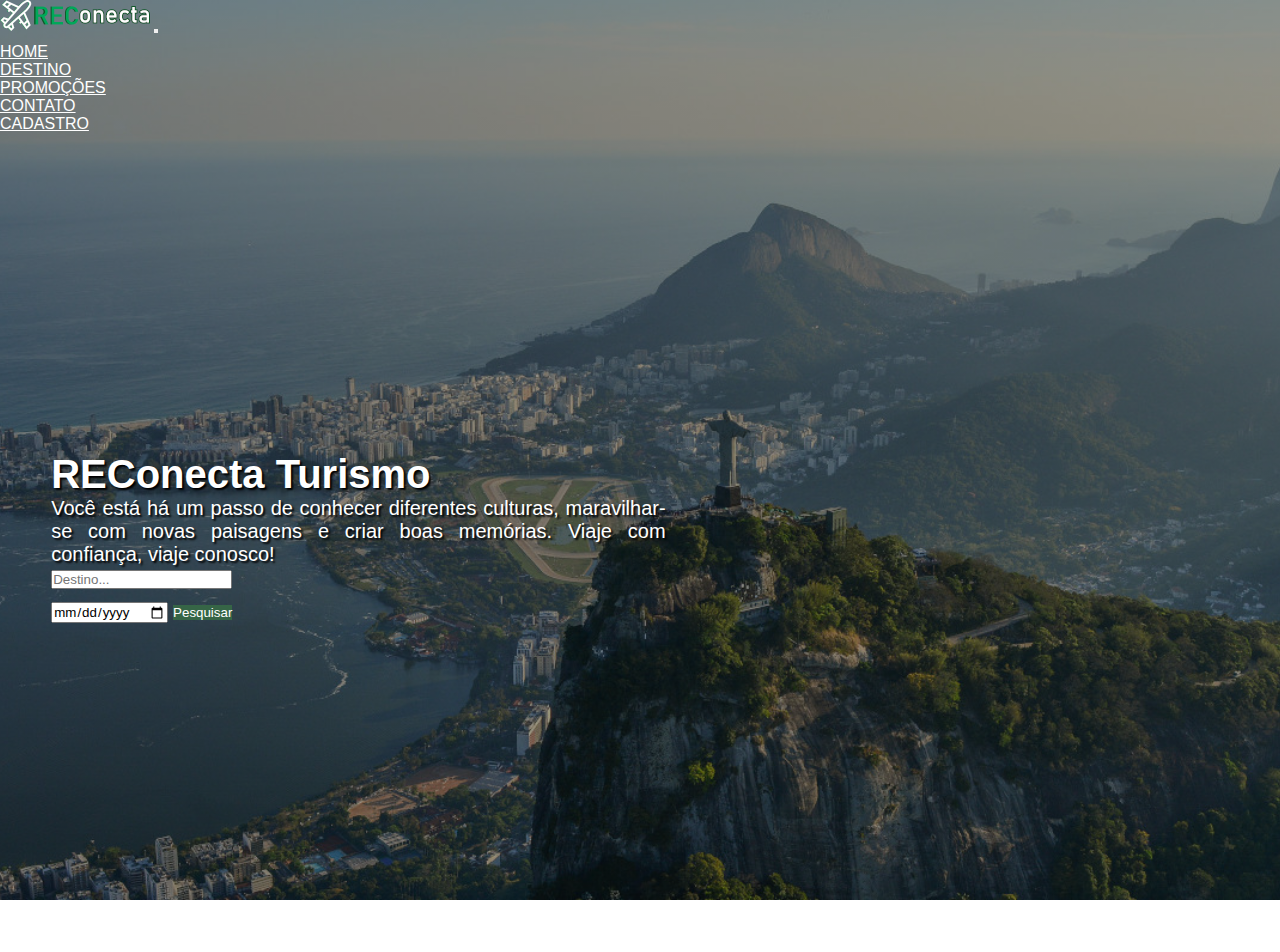
<file: site/pages/home/index.html>
<!DOCTYPE html>
<html lang="pt-br">
  <head>
    <meta charset="UTF-8" />
    <meta name="viewport" content="width=device-width, initial-scale=1.0" />
    <link
      href="https://cdn.jsdelivr.net/npm/bootstrap@5.3.1/dist/css/bootstrap.min.css"
      rel="stylesheet"
      integrity="sha384-4bw+/aepP/YC94hEpVNVgiZdgIC5+VKNBQNGCHeKRQN+PtmoHDEXuppvnDJzQIu9"
      crossorigin="anonymous"
    />
    <link rel="stylesheet" href="index.css" />

    <link rel="shortcut icon" href="../../assets/imgs/Logo/favicon.ico" type="image/x-icon" />
    <title>REConecta Turismo</title>
  </head>
  <body>
    <div class="transparencia">
      <header>
        <nav class="navbar navbar-expand-lg">
          <div class="container-fluid">
            <a class="navbar-brand" href="index.html"
              ><img src="../../assets/imgs/Logo/logo.png" alt=""
            /></a>
            <button
              class="navbar-toggler"
              type="button"
              data-bs-toggle="collapse"
              data-bs-target="#navbarNav"
              aria-controls="navbarNav"
              aria-expanded="false"
              aria-label="Toggle navigation"
            >
              <span class="navbar-toggler-icon"></span>
            </button>
            <div
              class="collapse navbar-collapse justify-content-end"
              id="navbarNav"
            >
              <ul class="navbar-nav">
                <li class="nav-item">
                  <a
                    class="nav-link active"
                    aria-current="page"
                    href="index.html"
                    >HOME</a
                  >
                </li>
                <li class="nav-item">
                  <a class="nav-link" href="../destino/destino.html">DESTINO</a>
                </li>
                <li class="nav-item">
                  <a class="nav-link" href="../promocoes/promocoes.html">PROMOÇÕES</a>
                </li>
                <li class="nav-item">
                  <a class="nav-link" href="../contato/contato.html">CONTATO</a>
                </li>
                <li class="nav-item">
                  <a class="nav-link" href="../cadastro/cadastro.html">CADASTRO</a>
                </li>
              </ul>
            </div>
          </div>
        </nav>
      </header>

      <main>
        <section class="apresentacao">
          <h1>REConecta Turismo</h1>
          <p>
            Você está há um passo de conhecer diferentes culturas, maravilhar-se
            com novas paisagens e criar boas memórias. Viaje com confiança,
            viaje conosco!
          </p>

          <div class="consulta">
            <input type="text" class="form-control" placeholder="Destino..." />
            <div class="input-group mb-3">
              <input type="date" class="form-control" />
              <button
                class="btn btn-outline-secondary"
                type="button"
                id="button-addon2"
              >
                Pesquisar
              </button>
            </div>
          </div>
        </section>
      </main>
    </div>

    <script
      src="https://cdn.jsdelivr.net/npm/bootstrap@5.3.1/dist/js/bootstrap.bundle.min.js"
      integrity="sha384-HwwvtgBNo3bZJJLYd8oVXjrBZt8cqVSpeBNS5n7C8IVInixGAoxmnlMuBnhbgrkm"
      crossorigin="anonymous"
    ></script>
  </body>
</html>
</file>
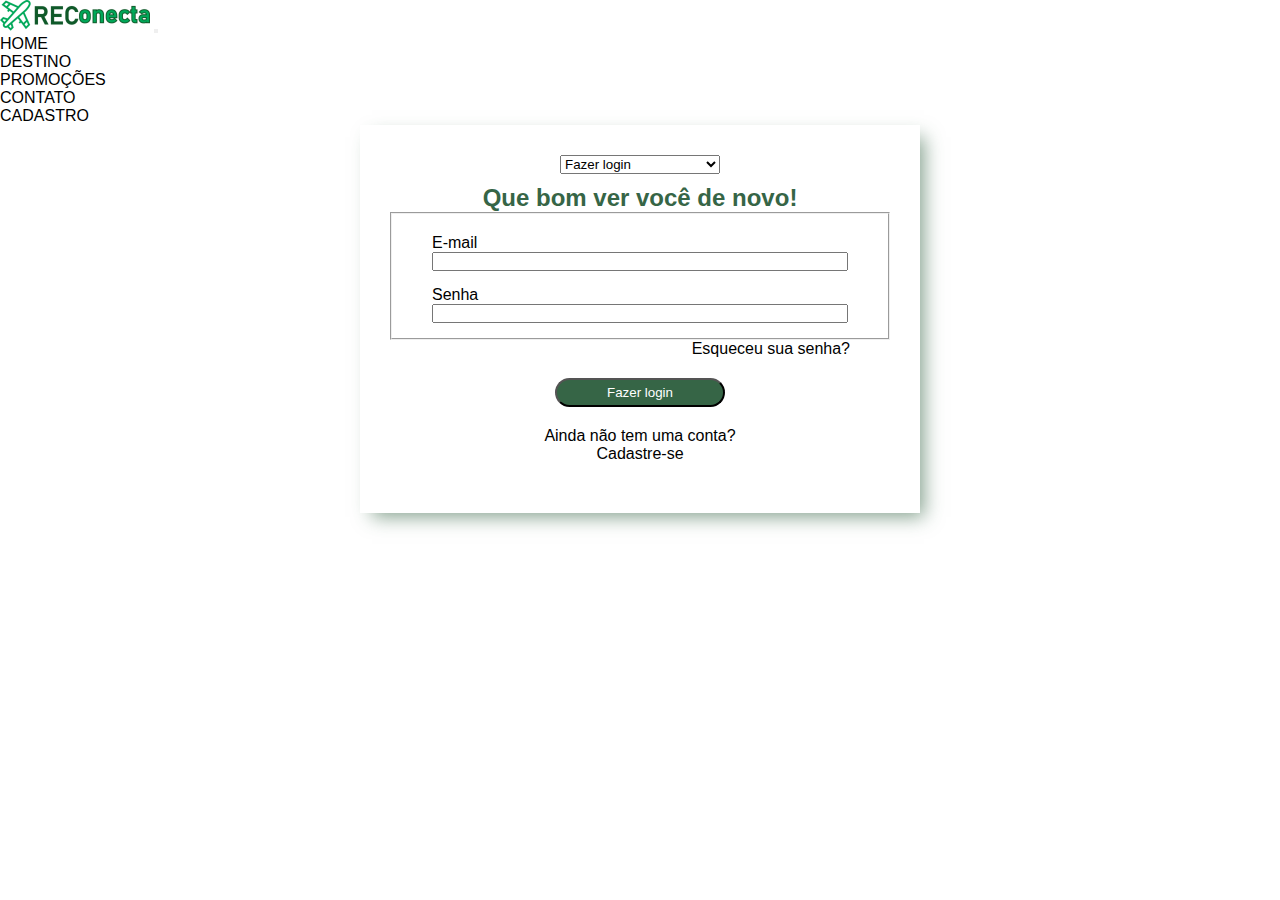
<file: site/pages/cadastro/cadastro.html>
<!DOCTYPE html>
<html lang="pt-br">
  <head>
    <meta charset="UTF-8" />
    <meta name="viewport" content="width=device-width, initial-scale=1.0" />
    <link
      href="https://cdn.jsdelivr.net/npm/bootstrap@5.3.1/dist/css/bootstrap.min.css"
      rel="stylesheet"
      integrity="sha384-4bw+/aepP/YC94hEpVNVgiZdgIC5+VKNBQNGCHeKRQN+PtmoHDEXuppvnDJzQIu9"
      crossorigin="anonymous"
    />
    <link rel="stylesheet" href="cadastro.css"/>

    <link rel="shortcut icon" href="../../assets/imgs/Logo/favicon.ico" type="image/x-icon" />

    <title>REConecta Turismo</title>
  </head>
  <body>
    <header></header>

    <main>
      <div class="seletorForm">
        <select name="escolherForm" id="escolherForm" >
          <option value="login">Fazer login</option>
          <option value="cadastroUsuario">Cadastro de usuário</option>
          <option value="cadastroDestino">Cadastro de destino</option>
          <option value="cadastroPassagem">Cadastro de passagem</option>
        </select>
      </div>
      <div class="formulario"></div>
    </main>

    <script
      src="https://cdn.jsdelivr.net/npm/bootstrap@5.3.1/dist/js/bootstrap.bundle.min.js"
      integrity="sha384-HwwvtgBNo3bZJJLYd8oVXjrBZt8cqVSpeBNS5n7C8IVInixGAoxmnlMuBnhbgrkm"
      crossorigin="anonymous"
    ></script>
    
    <script type="module" src="./formularios.js"></script>
  </body>
</html>
</file>
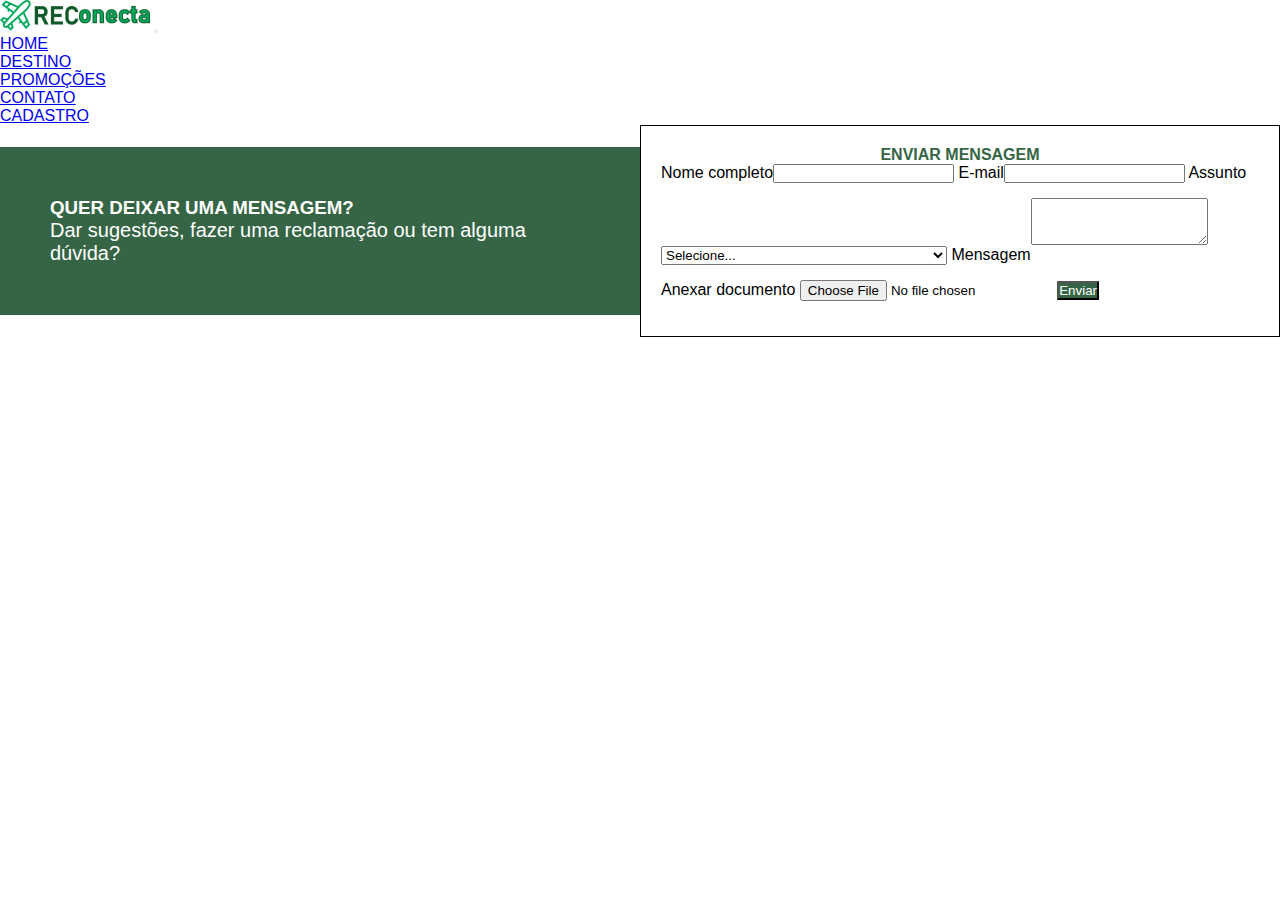
<file: site/pages/contato/contato.html>
<!DOCTYPE html>
<html lang="pt-br">
  <head>
    <meta charset="UTF-8" />
    <meta name="viewport" content="width=device-width, initial-scale=1.0" />
    <link
      href="https://cdn.jsdelivr.net/npm/bootstrap@5.3.1/dist/css/bootstrap.min.css"
      rel="stylesheet"
      integrity="sha384-4bw+/aepP/YC94hEpVNVgiZdgIC5+VKNBQNGCHeKRQN+PtmoHDEXuppvnDJzQIu9"
      crossorigin="anonymous"
    />
    <link rel="stylesheet" href="contato.css" />

    <link rel="shortcut icon" href="../../assets/imgs/Logo/favicon.ico" type="image/x-icon" />

    <title>REConecta Turismo</title>
  </head>
  <body>
    <header></header>

    <main class="grid-container">
      <section class="mensagem">
        <h3>QUER DEIXAR UMA MENSAGEM?</h3>
        <p>Dar sugestões, fazer uma reclamação ou tem alguma dúvida?</p>
      </section>

      <section class="formulario">
        <h4>ENVIAR MENSAGEM</h4>
        <form class="container">
          <label for="nome">Nome completo</label
          ><input type="text" class="form-control" />
          <label for="email">E-mail</label
          ><input type="text" class="form-control" />
          <label for="assunto">Assunto</label
          ><select class="form-select">
            <option selected>Selecione...</option>
            <option value="1">Sugestão</option>
            <option value="2">Feedback</option>
            <option value="3">Dúvida</option>
            <option value="4">Reclamação</option>
            <option value="5">Problemas com meu cadastro</option>
            <option value="6">Problemas com o cadastro da minha viagem</option>
          </select>
          <label for="mensagem">Mensagem</label
          ><textarea class="form-control" rows="3"></textarea>
          <label for="docs">Anexar documento</label>
          <input type="file" class="form-control" />
          <button class="btn btn-light" type="submit">Enviar</button>
        </form>
      </section>
    </main>

    <script
      src="https://cdn.jsdelivr.net/npm/bootstrap@5.3.1/dist/js/bootstrap.bundle.min.js"
      integrity="sha384-HwwvtgBNo3bZJJLYd8oVXjrBZt8cqVSpeBNS5n7C8IVInixGAoxmnlMuBnhbgrkm"
      crossorigin="anonymous"
    ></script>
    
    <script defer type="module" src="./contato.js"></script>
  </body>
</html>
</file>
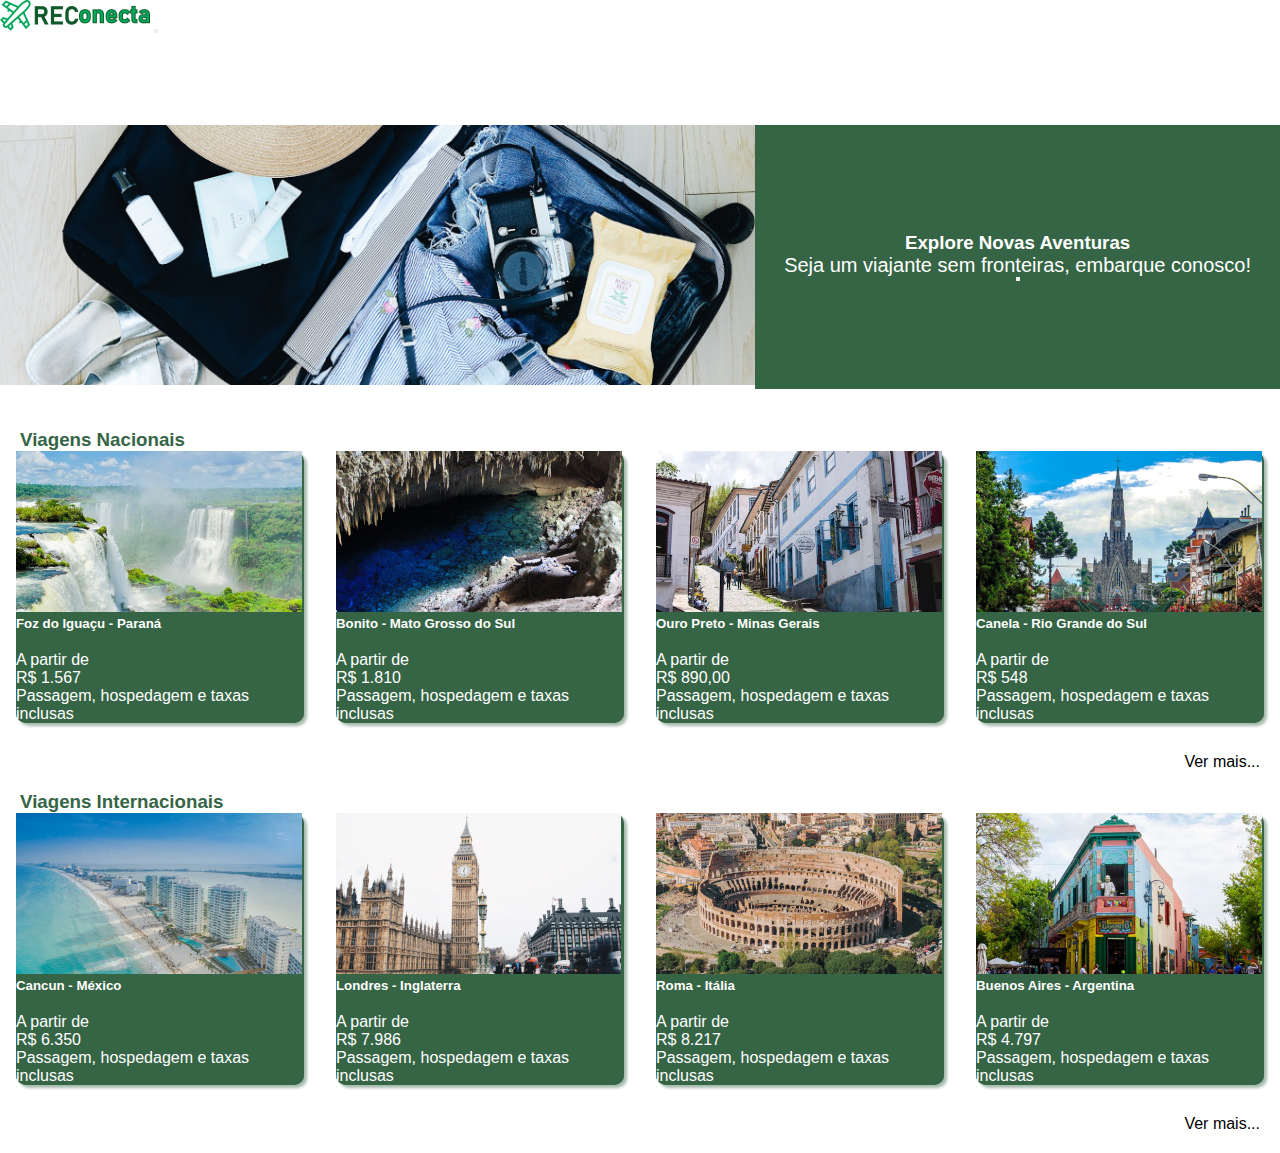
<file: site/pages/destino/destino.html>
<!DOCTYPE html>
<html lang="pt-br">
  <head>
    <meta charset="UTF-8" />
    <meta name="viewport" content="width=device-width, initial-scale=1.0" />
    <link
      href="https://cdn.jsdelivr.net/npm/bootstrap@5.3.1/dist/css/bootstrap.min.css"
      rel="stylesheet"
      integrity="sha384-4bw+/aepP/YC94hEpVNVgiZdgIC5+VKNBQNGCHeKRQN+PtmoHDEXuppvnDJzQIu9"
      crossorigin="anonymous"
    />
    <link rel="stylesheet" href="destino.css" />

    <link rel="shortcut icon" href="../../assets/imgs/Logo/favicon.ico" type="image/x-icon" />
    
    <title>REConecta Turismo</title>
  </head>
  <body>
    <header></header>

    <main>
      <section class="intro">
        <div>
          <img src="../../assets/imgs/maladeviagens.jpg" alt="Mala de viagem">
        </div>
        <div class="intro-novasAventuras">
          <h3>Explore Novas Aventuras</h3>
          <p>Seja um viajante sem fronteiras, embarque conosco!</p>
          <button class="btn"></button>
        </div>
        
      </section>

      <h3>Viagens Nacionais</h3>
      <section class="cards-nacionais">
        <div class="card" style="width: 18rem">
          <a href="#">
              <img
                src="../../assets/imgs/destino/fozdoiguacu1.jpg"
                class="card-img-top"
                alt="..."
              />
              <div class="card-body">
                <h5 class="card-title text-center">Foz do Iguaçu - Paraná</h5>
                <p class="card-text text-end fs-6">A partir de</p>
                <p class="card-text text-end fs-4">R$ 1.567</p>
                <p class="card-text text-end"> Passagem, hospedagem e taxas inclusas</p>
          </a>
          </div>
        </div>
        <div class="card" style="width: 18rem">
          <a href="">
              <img src="../../assets/imgs/destino/bonito1.jpg" class="card-img-top" alt="..." />
              <div class="card-body">
                <h5 class="card-title text-center">Bonito - Mato Grosso do Sul</h5>
                <p class="card-text text-end fs-6">A partir de</p>
                <p class="card-text text-end fs-4">R$ 1.810</p>
                <p class="card-text text-end">Passagem, hospedagem e taxas inclusas</p>
              </div>
          </a>
        </div>
        <div class="card" style="width: 18rem">
          <a href="">
              <img
                src="../../assets/imgs/destino/ouropreto1.jpg"
                class="card-img-top"
                alt="..."
              />
              <div class="card-body">
                <h5 class="card-title text-center">Ouro Preto - Minas Gerais</h5>
                <p class="card-text text-end fs-6">A partir de</p>
                <p class="card-text text-end fs-4">R$ 890,00</p>
                <p class="card-text text-end">Passagem, hospedagem e taxas inclusas</p>
              </div>
          </a>
        </div>
        <div class="card" style="width: 18rem">
          <a href="">
              <img src="../../assets/imgs/destino/Canela1.jpg" class="card-img-top" alt="..." />
              <div class="card-body">
                <h5 class="card-title text-center">Canela - Rio Grande do Sul</h5>
                <p class="card-text text-end fs-6">A partir de</p>
                <p class="card-text text-end fs-4">R$ 548</p>
                <p class="card-text text-end">Passagem, hospedagem e taxas inclusas</p>
              </div>
          </a>
        </div>
      </section>
      <div class="link-viagens"><a href="">Ver mais...</a></div>

      <h3>Viagens Internacionais</h3>
      <section class="cards-internacionais">
        <div class="card" style="width: 18rem">
          <a href="">
              <img src="../../assets/imgs/destino/cancun1.jpg" class="card-img-top" alt="..." />
              <div class="card-body">
                <h5 class="card-title text-center">Cancun - México</h5>
                <p class="card-text text-end fs-6">A partir de</p>
                <p class="card-text text-end fs-4">R$ 6.350</p>
                <p class="card-text text-end">Passagem, hospedagem e taxas inclusas</p>
              </div>
          </a>
        </div>
        <div class="card" style="width: 18rem">
          <a href="">
              <img src="../../assets/imgs/destino/londres1.jpg" class="card-img-top" alt="..." />
              <div class="card-body">
                <h5 class="card-title text-center">Londres - Inglaterra</h5>
                <p class="card-text text-end fs-6">A partir de</p>
                <p class="card-text text-end fs-4">R$ 7.986</p>
                <p class="card-text text-end">Passagem, hospedagem e taxas inclusas</p>
              </div>
          </a>
        </div>
        <div class="card" style="width: 18rem">
          <a href="">
              <img src="../../assets/imgs/destino/roma1.jpg" class="card-img-top" alt="..." />
              <div class="card-body">
                <h5 class="card-title text-center">Roma - Itália</h5>
                <p class="card-text text-end fs-6">A partir de</p>
                <p class="card-text text-end fs-4">R$ 8.217</p>
                <p class="card-text text-end">Passagem, hospedagem e taxas inclusas</p>
              </div>
          </a>
        </div>
        <div class="card" style="width: 18rem">
          <a href="">
              <img
                src="../../assets/imgs/destino/buenosaires1.jpg"
                class="card-img-top"
                alt="..."
              />
              <div class="card-body">
                <h5 class="card-title text-center">Buenos Aires - Argentina</h5>
                <p class="card-text text-end fs-6">A partir de</p>
                <p class="card-text text-end fs-4">R$ 4.797</p>
                <p class="card-text text-end">Passagem, hospedagem e taxas inclusas</p>
              </div>
          </a>
        </div>
      </section>
      <div class="link-viagens"><a href="#">Ver mais...</a></div>
    </main>

    <script
      src="https://cdn.jsdelivr.net/npm/bootstrap@5.3.1/dist/js/bootstrap.bundle.min.js"
      integrity="sha384-HwwvtgBNo3bZJJLYd8oVXjrBZt8cqVSpeBNS5n7C8IVInixGAoxmnlMuBnhbgrkm"
      crossorigin="anonymous"
    ></script>
    
    <script defer type="module" src="destino.js"></script>
  </body>
</html>
</file>
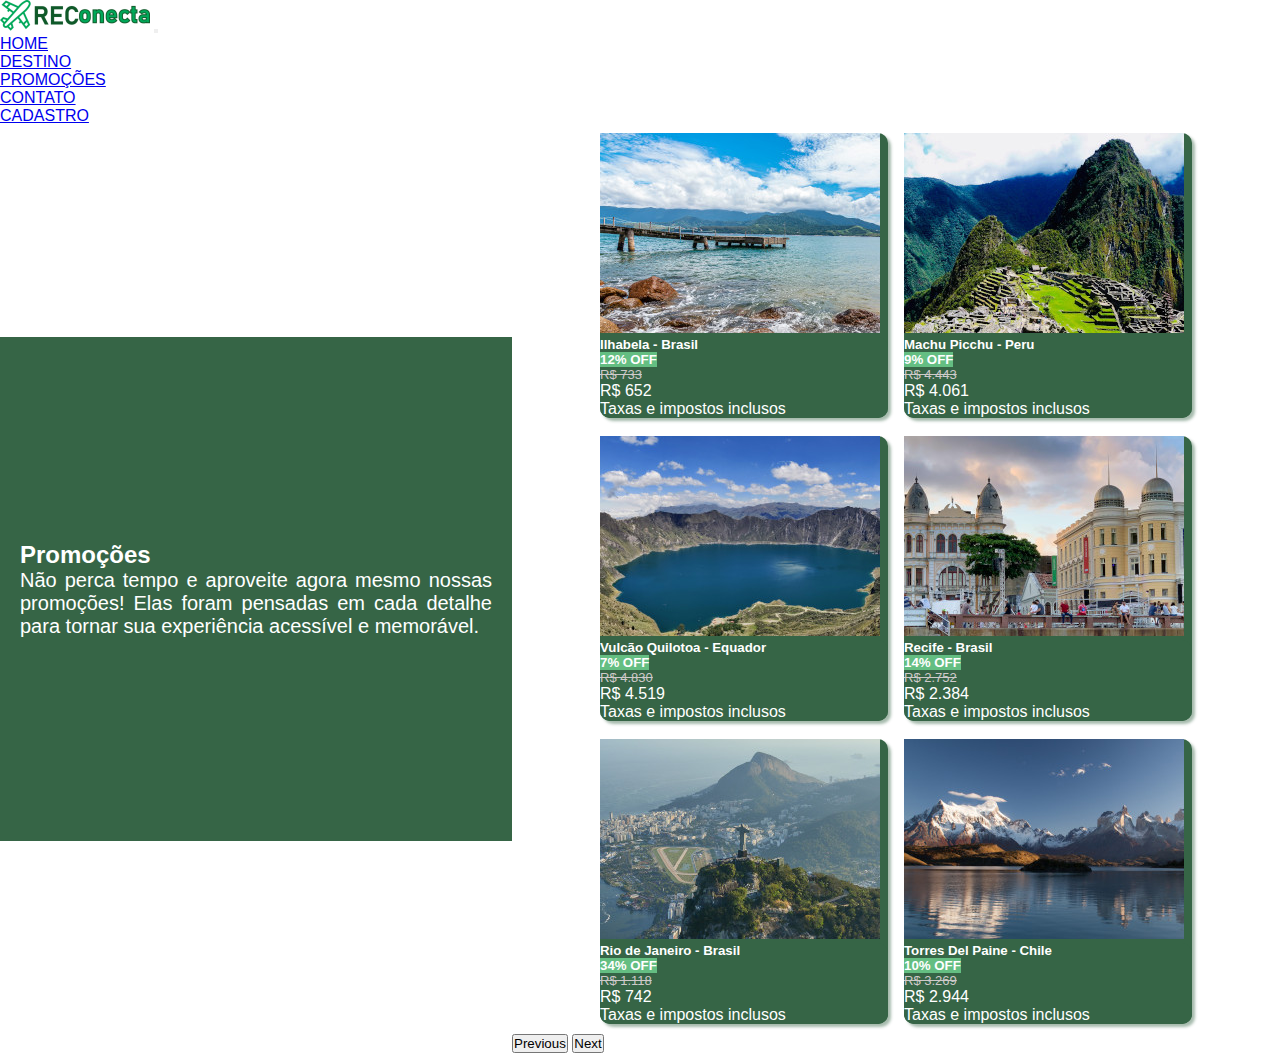
<file: site/pages/promocoes/promocoes.html>
<!DOCTYPE html>
<html lang="pt-br">
  <head>
    <meta charset="UTF-8" />
    <meta name="viewport" content="width=device-width, initial-scale=1.0" />
    <link
      href="https://cdn.jsdelivr.net/npm/bootstrap@5.3.1/dist/css/bootstrap.min.css"
      rel="stylesheet"
      integrity="sha384-4bw+/aepP/YC94hEpVNVgiZdgIC5+VKNBQNGCHeKRQN+PtmoHDEXuppvnDJzQIu9"
      crossorigin="anonymous"
    />
    <link rel="stylesheet" href="promocoes.css" />

    <link rel="shortcut icon" href="../../assets/imgs/Logo/favicon.ico" type="image/x-icon" />

    <title>REConecta Turismo</title>
  </head>
  <body>
    <header></header>

    <main class="grid-container">
      <section class="intro">
        <h2>Promoções</h2>
        <p>
          Não perca tempo e aproveite agora mesmo nossas promoções! Elas foram
          pensadas em cada detalhe para tornar sua experiência acessível e
          memorável.
        </p>
      </section>

      <section class="cards-section">
        <div id="carouselExample" class="carousel slide carousel-dark">
          <div class="carousel-inner">
            <div class="carousel-item active">
              <div class="cards-wrapper">
                <div class="card" style="width: 18rem">
                  <img
                    src="../../assets/imgs/promocoes/ilhabela1.jpg"
                    class="card-img-top"
                    alt="..."
                  />
                  <div class="card-body">
                    <h5 class="card-title text-center">Ilhabela - Brasil</h5>
                    <h5><span class="badge">12% OFF</span></h5>
                    <p class="card-text text-end valorAnterior">
                      <s>R$ 733</s>
                    </p>
                    <p class="card-text text-end">R$ 652</p>
                    <p class="card-text text-end">Taxas e impostos inclusos</p>
                  </div>
                </div>
                <div class="card" style="width: 18rem">
                  <img
                    src="../../assets/imgs/promocoes/machupicchu1.jpg"
                    class="card-img-top"
                    alt="..."
                  />
                  <div class="card-body">
                    <h5 class="card-title text-center">Machu Picchu - Peru</h5>
                    <h5><span class="badge">9% OFF</span></h5>
                    <p class="card-text text-end valorAnterior">
                      <s>R$ 4.443</s>
                    </p>
                    <p class="card-text text-end">R$ 4.061</p>
                    <p class="card-text text-end">Taxas e impostos inclusos</p>
                  </div>
                </div>
              </div>
            </div>
            <div class="carousel-item">
              <div class="cards-wrapper">
                <div class="card" style="width: 18rem">
                  <img
                    src="../../assets/imgs/promocoes/vulcaoquilotoa1.jpg"
                    class="card-img-top"
                    alt="..."
                  />
                  <div class="card-body">
                    <h5 class="card-title text-center">
                      Vulcão Quilotoa - Equador
                    </h5>
                    <h5><span class="badge">7% OFF</span></h5>
                    <p class="card-text text-end valorAnterior">
                      <s>R$ 4.830</s>
                    </p>
                    <p class="card-text text-end">R$ 4.519</p>
                    <p class="card-text text-end">Taxas e impostos inclusos</p>
                  </div>
                </div>
                <div class="card" style="width: 18rem">
                  <img
                    src="../../assets/imgs/promocoes/recife1.jpg"
                    class="card-img-top"
                    alt="..."
                  />
                  <div class="card-body">
                    <h5 class="card-title text-center">Recife - Brasil</h5>
                    <h5><span class="badge">14% OFF</span></h5>
                    <p class="card-text text-end valorAnterior">
                      <s>R$ 2.752</s>
                    </p>
                    <p class="card-text text-end">R$ 2.384</p>
                    <p class="card-text text-end">Taxas e impostos inclusos</p>
                  </div>
                </div>
              </div>
            </div>
            <div class="carousel-item">
              <div class="cards-wrapper">
                <div class="card" style="width: 18rem">
                  <img
                    src="../../assets/imgs/promocoes/riodejaneiro1.jpg"
                    class="card-img-top"
                    alt="..."
                  />
                  <div class="card-body">
                    <h5 class="card-title text-center">
                      Rio de Janeiro - Brasil
                    </h5>
                    <h5><span class="badge">34% OFF</span></h5>
                    <p class="card-text text-end valorAnterior">
                      <s>R$ 1.118</s>
                    </p>
                    <p class="card-text text-end">R$ 742</p>
                    <p class="card-text text-end">Taxas e impostos inclusos</p>
                  </div>
                </div>
                <div class="card" style="width: 18rem">
                  <img
                    src="../../assets/imgs/promocoes/torresdelpaine1.jpg"
                    class="card-img-top"
                    alt="..."
                  />
                  <div class="card-body">
                    <h5 class="card-title text-center">
                      Torres Del Paine - Chile
                    </h5>
                    <h5><span class="badge">10% OFF</span></h5>
                    <p class="card-text text-end valorAnterior">
                      <s>R$ 3.269</s>
                    </p>
                    <p class="card-text text-end">R$ 2.944</p>
                    <p class="card-text text-end">Taxas e impostos inclusos</p>
                  </div>
                </div>
              </div>
            </div>
          </div>
          <button
            class="carousel-control-prev"
            type="button"
            data-bs-target="#carouselExample"
            data-bs-slide="prev"
          >
            <span class="carousel-control-prev-icon" aria-hidden="true"></span>
            <span class="visually-hidden">Previous</span>
          </button>
          <button
            class="carousel-control-next"
            type="button"
            data-bs-target="#carouselExample"
            data-bs-slide="next"
          >
            <span class="carousel-control-next-icon" aria-hidden="true"></span>
            <span class="visually-hidden">Next</span>
          </button>
        </div>
      </section>
    </main>

    <script
      src="https://cdn.jsdelivr.net/npm/bootstrap@5.3.1/dist/js/bootstrap.bundle.min.js"
      integrity="sha384-HwwvtgBNo3bZJJLYd8oVXjrBZt8cqVSpeBNS5n7C8IVInixGAoxmnlMuBnhbgrkm"
      crossorigin="anonymous"
    ></script>
    
    <script defer type="module" src="promocoes.js"></script>
  </body>
</html>
</file>
<file: site/pages/home/index.css>
*{
    margin:0;
    padding: 0;
    font-family: Arial, Helvetica, sans-serif;
}

header a{
    color: white !important;
}
html{
    width: 100%;
    height: 100%;
}
body{
    width: 100%;
    height: 100%;
    background-image: url("../../assets/imgs/riodejaneiro1.jpg");
    background-size: cover;
    background-repeat: no-repeat;
    background-position: center;
}

.transparencia{
    width: 100%;
    height: 100%;
    background: linear-gradient(rgb(0,0,0,0.4),rgb(0,0,0,0.4));
}

main{
    display: flex;
    flex-direction: column;
    justify-content: center;
    color: white;
    height: 91%;
    font-size: 20px;
}

.apresentacao{
    margin-left: 4%;
    text-shadow: 2px 2px 2px black;
}
.apresentacao>p{
    width: 50%;
    text-align: justify;
}

.consulta{
    width: 50% ;
}
.consulta input,button{
    margin-bottom: 10px;
}
.btn{
    background-color: rgb(54, 101, 70);
    border: rgb(54, 101, 70);
    color: white;
}


@media(max-width: 768px){
    .apresentacao{
        margin-left: 4%;
        margin-right: 4%;
    }
    .apresentacao>p{
        width: 100%;
    }
    .consulta{
        width: 100%;
    }
}
</file>
<file: site/pages/cadastro/cadastro.css>
*{
    margin: 0;
    padding: 0;
    font-family: Arial, Helvetica, sans-serif;
    color: black;
}

main{
    width: 500px;
    margin: auto;
    padding: 30px;
    box-shadow: 8px 8px 18px -4px rgba(54, 101, 70, 0.603);
}

.seletorForm{
    display: flex;
    justify-content: center;
    margin-bottom: 10px;
}

h2{
    color: rgb(54, 101, 70);
    text-align: center;
}

fieldset{
    display: flex;
    flex-direction: column;
    padding: 20px 40px 0px 40px;
}
fieldset>input{
    margin-bottom: 15px;
}

a{
    text-decoration: none;
    color: black;
}

.senha{
    display: flex;
    justify-content: end;
    margin-right: 40px;
}

.btn{
    background-color: rgb(54, 101, 70);
    color: white;
    padding: 5px 50px 5px 50px;
    margin-bottom: 20px;
    border-radius: 15px;
}

.divButton{
    display: flex;
    flex-direction: column;
    align-items: center;
    margin: 20px 0px 20px 0px;
}

.divButton>p{
    margin:0px;
}

@media(max-width: 550px){
    main{
        width: 100%;
        box-shadow: 0px 0px 0px 0px;
    }
    .senha{
        justify-content: center;
        margin-right: 0px;
    }
}
</file>
<file: site/pages/contato/contato.css>
*{
    margin: 0;
    padding: 0;
    font-family: Arial, Helvetica, sans-serif;
}

.grid-container{
    display: grid;
    grid-template-columns: 50% 50%;
    align-items: center;
    justify-content: center;
}

.mensagem{
    background-color: rgb(54, 101, 70);
    color: white;
    padding: 50px;
}
.formulario{
    background-color: white;
    border: 1px solid black;
    padding: 20px;
}
.formulario form{
    color: black;
}
.formulario>h4{
    color: rgb(54, 101, 70);
    text-align: center;
}

section>p{
    font-size: 20px;
}

.btn{
    background-color: rgb(54, 101, 70);
    color: white;
}


input,select, textarea{
    margin-bottom: 15px;

}

@media(max-width: 829px){
    .grid-container{
        display: block;
    }
    section>p{
        font-size: 1em;
    }
    input,select, textarea{
        margin-bottom: 10px;
    
    }
}
</file>
<file: site/pages/destino/destino.css>
*{
    margin: 0;
    padding: 0;
    font-family: Arial, Helvetica, sans-serif;
}

body{
    color: white;
}

main>h3{
    margin-left: 20px;
    color: rgb(54, 101, 70);
}

.intro{
    display: grid;
    grid-template-columns: 59% 41%;
    margin-bottom: 40px;
}
.intro-novasAventuras{
    background-color: rgb(54, 101, 70);
    display: flex;
    flex-direction: column;
    align-items: center;
    justify-content: center;
    text-align: justify;
    padding: 5%;
}
.intro-novasAventuras>p{
    font-size: 20px;
}
.intro img{
    width: 100%;
}

.link-viagens{
    display: flex;
    justify-content: end;
    margin: 20px;
}
.link-viagens>a{
    color: black;
}

a{
    text-decoration: none;
    color: white;
}

.card{
    border-radius: 10px;
    background-color: rgb(54, 101, 70);
    box-shadow: 3px 3px 3px rgba(54, 101, 70, 0.445);
    margin-bottom: 10px;
}
.card-title{
    margin-bottom: 20px;
}
.card-text{
    margin:0;
}
.card-body{
    background-color: rgb(54,101,70);
    color: white;
    border-radius: 10px;
}

.cards-nacionais{
    display: flex;
    flex-wrap: wrap;
    justify-content: space-around;
}

.cards-internacionais{
    display: flex;
    flex-wrap: wrap;
    justify-content: space-around;
}

@media(max-width: 800px){
    main>h3{
        display: flex;
        justify-content: center;
    }
    .intro{
        display: block;
    }
    .intro-novasAventuras>p{
        font-size: 1em;
    }
    .link-viagens{
        display: flex;
        justify-content: center;
    }
}
</file>
<file: site/pages/promocoes/promocoes.css>
*{
    margin: 0;
    padding: 0;
    font-family: Arial, Helvetica, sans-serif;
}

.grid-container{
    display: grid;
    grid-template-columns: 40% 60%;
    height: 500px;
    align-items: center;
}

.intro{
    background-color: rgb(54, 101, 70);
    color: white;
    text-align: justify;
    display: flex;
    flex-direction: column;
    justify-content: center;
    padding: 20px;
    height: 50%;
}
.intro>p{
    font-size: 20px;
}

.cards-wrapper{
    display: flex;
    justify-content: center;
}
.card{
    margin: 0.5em;

    border-radius: 10px;
    background-color: rgb(54, 101, 70);
    box-shadow: 3px 3px 3px rgba(54, 101, 70, 0.445);
    margin-bottom: 10px;

}
.card-body{
    background-color: rgb(54,101,70);
    color: white;
    border-radius: 10px;
}
.card-body>p{
    margin: 0px;
}

.valorAnterior{
    color: rgb(207, 202, 202);
    font-size: small;
}
.badge{
    background-color: rgb(100, 190, 130);
    margin-bottom: 0px;
}

@media(max-width: 820px){
    .grid-container{
        display: block;
    }
    .intro>p{
        font-size: 1em;
    }
    
    .cards-wrapper{
        flex-direction: column;
        align-items: center;
    }
}
</file>
